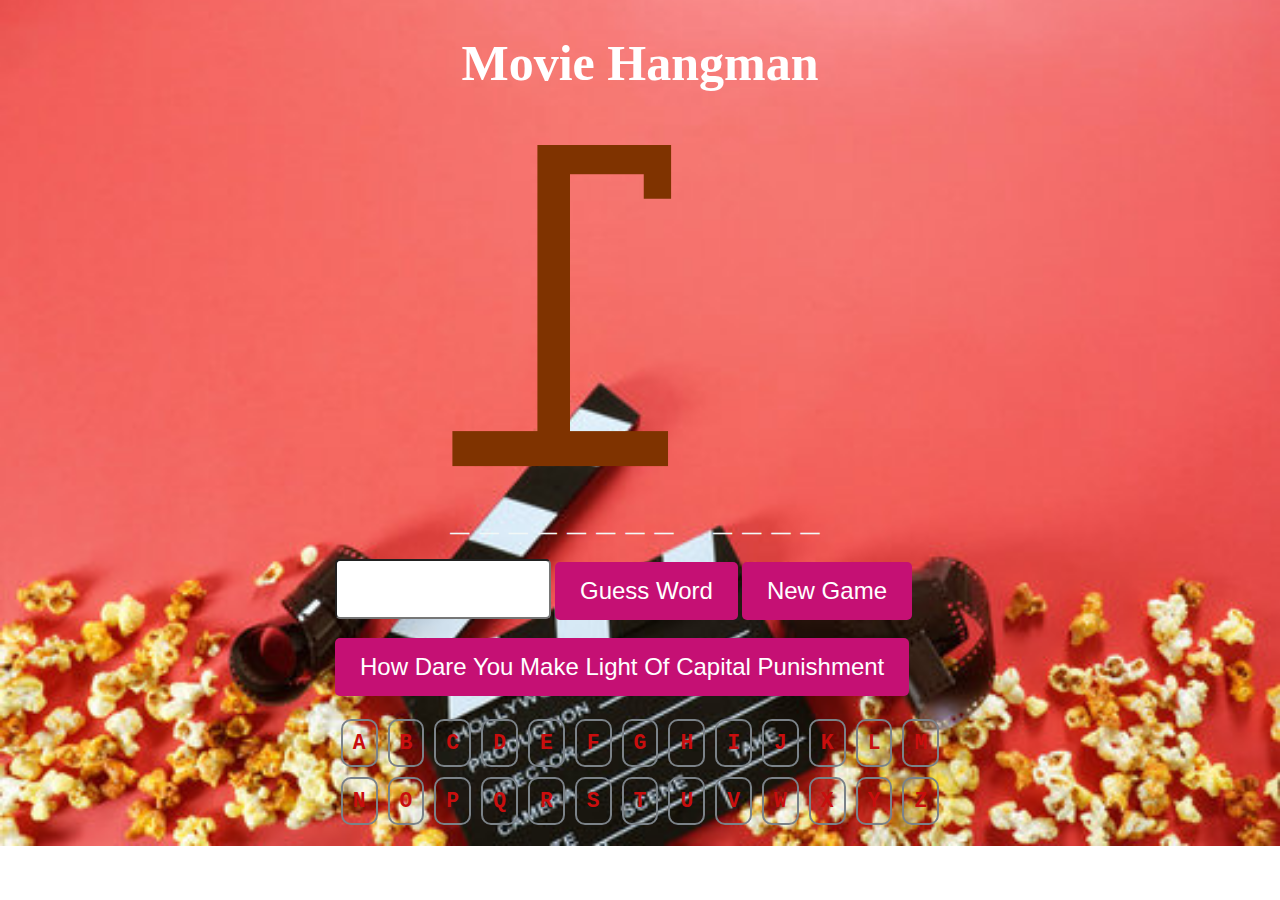
<file: hangman/index.html>
<!DOCTYPE html>
<html>
  <head>
    <title>Movie Hangman</title>
    <link rel="stylesheet" href="style.css">
    <link rel="shortcut icon" 
          href="https://mitchum.blog/wp-content/uploads/2019/05/favicon.png" />
  </head>
  <body>
    <main>
      <h1>Movie Hangman</h1>
      <div id="gallows">
        <img style="padding-left: 70px" id="hangmanImage" src="images/hangman1.png">
      </div>
      <div id="word"></div>
      <br>
      <div id="controls">
        <input type="text" id="guessBox">
        <button id="guessWordButton" class="button" onclick="guessWord( game )">Guess Word</button>
        <button id="newGameButton" class="button" onclick="newGame();">New Game</button>
        <br>
        <br>
        <form action="https://mitchum.blog/sorry-for-offending-subscribe/">
          <button class="button">How Dare You Make Light Of Capital Punishment</button>
        </form>
      </div>
      <br>
      <div id="guesses"></div>
    </main>   
   <script src="script.js"></script>
  </body>
</html>
</file>
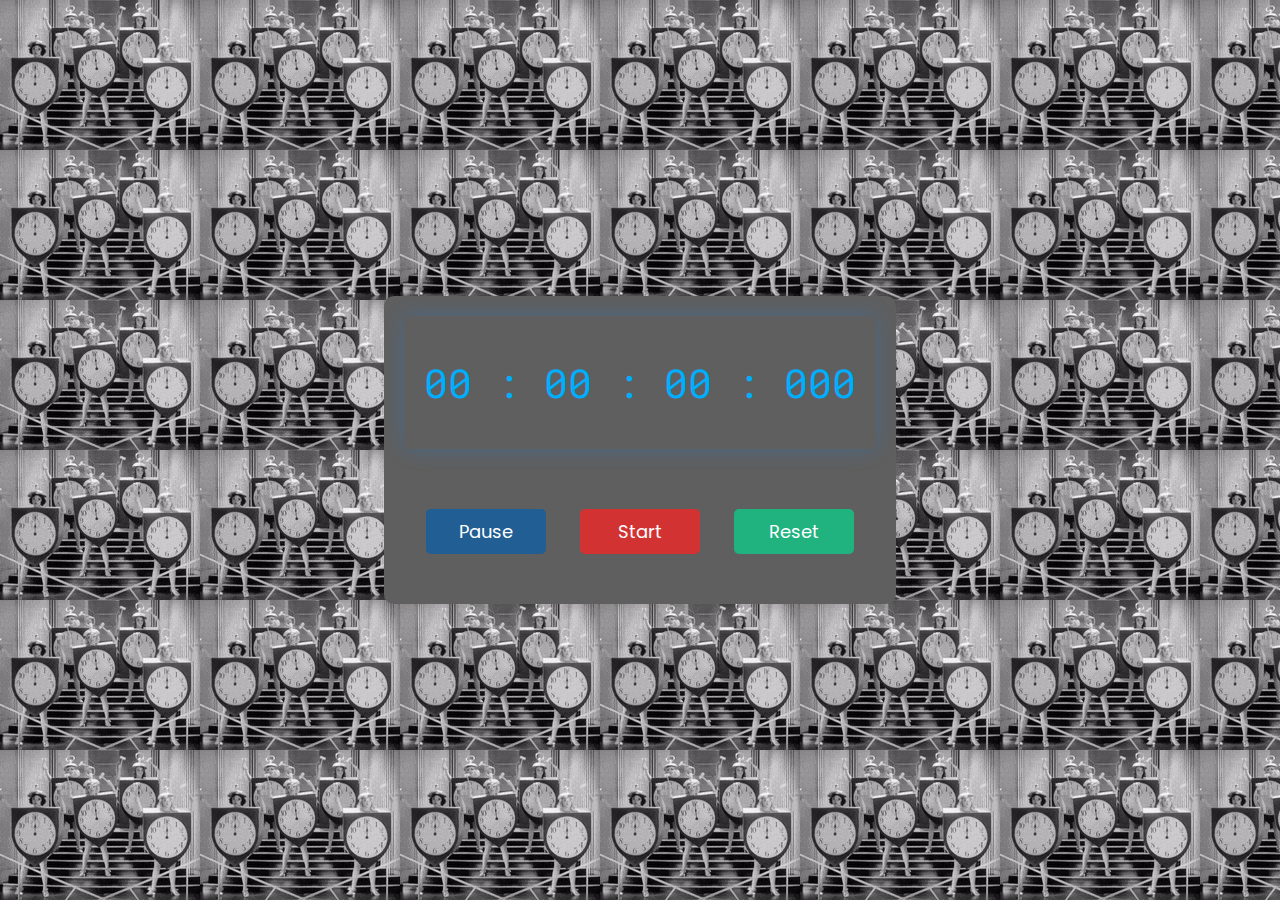
<file: StopWatch/index.html>
<!DOCTYPE html>
<!-- Design by foolishdeveloper.com -->
<html lang="en">
<head>
    <title>javascript simple stopwatch</title>
    <!--Google Font-->
    <link rel="preconnect" href="https://fonts.gstatic.com">
    <link href="https://fonts.googleapis.com/css2?family=Poppins:wght@600&family=Roboto+Mono:wght@700&display=swap" rel="stylesheet">
    <!--Stylesheet-->
    
    <link rel="stylesheet" href="style.css">
    <style media="screen"> </style>
</head>
<body>
    <div class="container">
        <div class="timerDisplay">
            00 : 00 : 00 : 000
        </div>
        <div class="buttons">
            <button id="pauseTimer">Pause</button>
            <button id="startTimer">Start</button>
            <button id="resetTimer">Reset</button>
        </div>
    </div>
 <script src="index.js"></script>
</body>
</html>
</file>
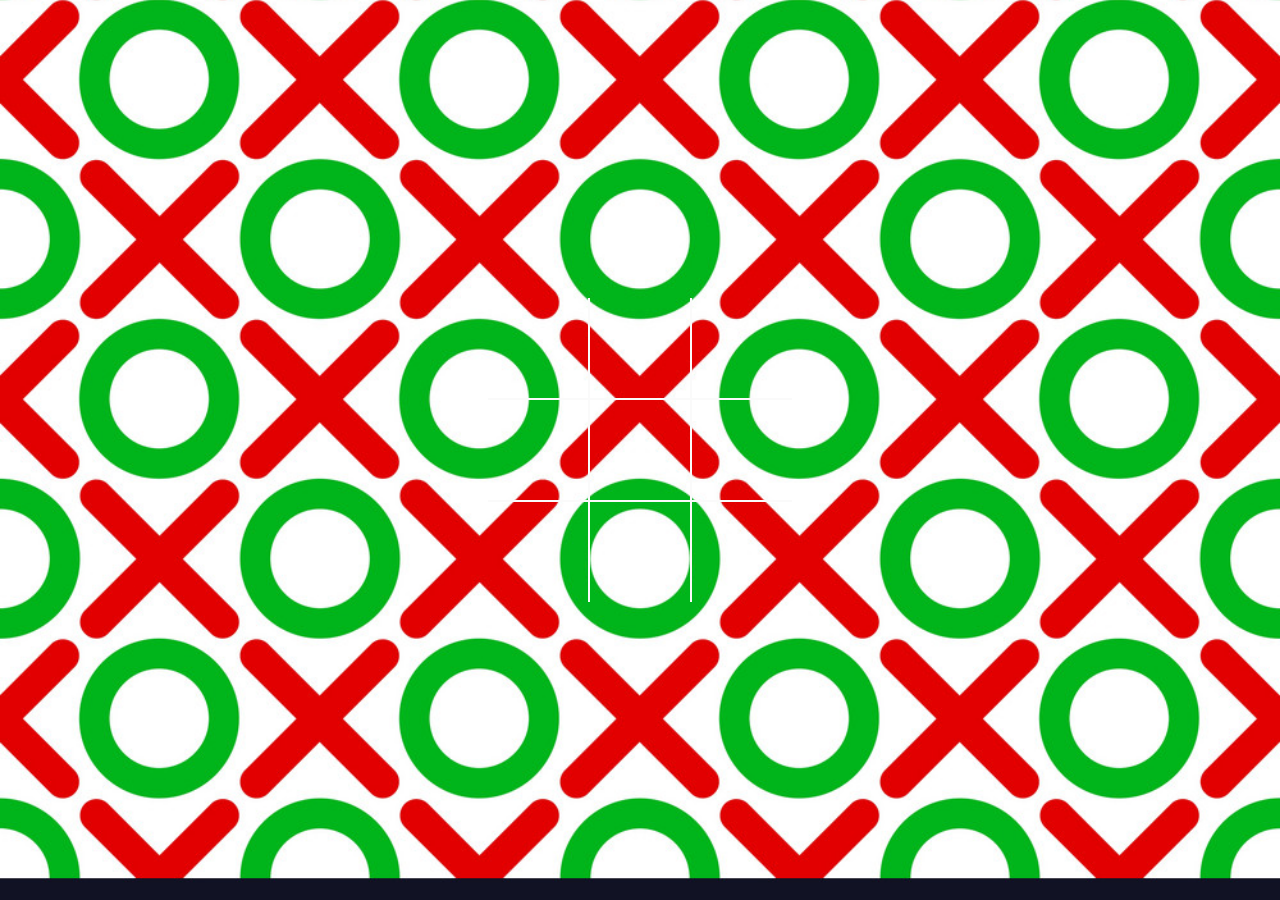
<file: TicTacProject/index.html>
<!DOCTYPE html>
<html lang="en">
<head>
  <meta charset="UTF-8">
  <meta name="viewport" content="width=device-width, initial-scale=1.0">
  <meta http-equiv="X-UA-Compatible" content="ie=edge">
  <link rel="stylesheet" href="style.css">
  <script src="index.js" defer></script>
  <title>TicTacToe</title>
</head>
<body>
  <div class="board" id="board">
    <div class="cell" data-cell></div>
    <div class="cell" data-cell></div>
    <div class="cell" data-cell></div>
    <div class="cell" data-cell></div>
    <div class="cell" data-cell></div>
    <div class="cell" data-cell></div>
    <div class="cell" data-cell></div>
    <div class="cell" data-cell></div>
    <div class="cell" data-cell></div>
  </div>
  <div class="winning-message" id="winningMessage">
    <div data-winning-message-text></div>
    <button id="restartButton">Restart</button>
  </div>
</body>
</html>
</file>
<file: hangman/style.css>
body {
    background-image: url("images/back.jpg");
    background-repeat: no-repeat, repeat;
    background-position: center;
    background-size: cover;
}

main {
    max-width: 610px;
    margin: auto;
}

h1 {
    font-size: 50px;
    text-align: center;
    color: rgb(255, 255, 255);
}

.win {
    color: white;
    background-color: green;
}

.loss {
    color: white;
    background-color: rgb(89, 14, 14);
}

#word {
    letter-spacing: 10px;
    text-align: center;
    font-size: 24pt;
    color: rgb(242, 248, 247);
    font-weight: bold;
    font-family: "Courier New", Courier, monospace
}

#guesses {
    text-align: center;
    font-size: 16pt;
    color: rgb(201, 14, 14);
    font-weight: bold;
    font-family: "Courier New", Courier, monospace
}

.guess {
    padding: 10px;
    display: inline-block;
    border: 2px solid rgb(123, 130, 136);
    border-radius: 10px;
    margin: 5px;
    cursor: pointer;
}

#guessBox {
    height: 50px;
    border-radius: 5px;
    padding-top: 5px;
    font-size: 18pt;
    width: 200px;
    padding-left: 10px;
}

.button {
    display: inline-block;
    padding: 15px 25px;
    font-size: 24px;
    cursor: pointer;
    text-align: center;
    text-decoration: none;
    outline: none;
    color: rgb(255, 255, 255);
    background-color: rgb(197, 16, 116);
    border: none;
    border-radius: 5px;
}

.button:hover {
    background-color: rgb(55, 169, 107)
}

.button:active {
    background-color: rgb(224, 224, 139);
    box-shadow: 0 5px #666;
    transform: translateY(4px);
}
img {
    padding-left: 70px;

}
</file>
<file: StopWatch/style.css>
*:before,
*:after{
    padding: 0;
    margin: 0;
    box-sizing: border-box;
}
body{
  background: #448aff;
  background-image: url(back.gif);
}
.container{
    background-color: #5f5f5f;
    width: 40%;
    min-width: 500px;
    position: absolute;
    transform: translate(-50%,-50%);
    top: 50%;
    left: 50%;
    padding: 20px 0;
    padding-bottom: 50px;
    border-radius: 10px;
}
.timerDisplay{
    position: relative;
    width: 92%;
    background: #5f5f5f;
    left: 4%;
    padding: 40px 0;
    font-family: 'Roboto mono',monospace;
    color: #00aeff;
    font-size: 40px;
    display: flex;
    align-items: center;
    justify-content: space-around;
    border-radius: 5px;
    box-shadow: 0 0 20px rgba(0,139,253,0.25);
}
.buttons{
    width: 90%;
    margin: 60px auto 0 auto;
    display: flex;
    justify-content: space-around;
}
.buttons button{
    width: 120px;
    height: 45px;
    background-color: #205e94;
    color: #ffffff;
    border: none;
    font-family: 'Poppins',sans-serif;
    font-size: 18px;
    border-radius: 5px;
    cursor: pointer;
    outline: none;
}
.buttons button:nth-last-child(2){
  background-color: #d23332;
}
.buttons button:nth-last-child(1){
  background-color: #20b380;
}
</file>
<file: TicTacProject/style.css>
:root {
	--cell-size: 100px;
	--color: #2bff00; /* for hover */
	--color-set: #ff0000; /* when set */
	--l: 10px; /* X line-width */
}
body {
    margin: 0;
    background-image: url("back.jpg");
    background-repeat: no-repeat, repeat;
    background-position: center;
    background-size: cover;
}

.board {
	width: 100vw;
	height: 100vh;
	display: grid;
	justify-content: center;
	align-content: center;
	justify-items: center;
	align-items: center;
	grid-template-columns: repeat(3, auto)
}
.cell {
	width: var(--cell-size);
	height: var(--cell-size);
	border: 1px solid rgb(250, 250, 250);
	display: flex;
	justify-content: center;
	align-items: center;
	position: relative;
	cursor: pointer;
}
/* remove border for edges */
.cell:nth-child(1), .cell:nth-child(2), .cell:nth-child(3) {
	border-top: none;
}

.cell:nth-child(1), .cell:nth-child(4), .cell:nth-child(7) {
	border-left: none;
}

.cell:nth-child(3), .cell:nth-child(6), .cell:nth-child(9) {
	border-right: none;
}

.cell:nth-child(7), .cell:nth-child(8), .cell:nth-child(9) {
	border-bottom: none;
}
.cell.x, .cell.circle {
	cursor: not-allowed;
}
/* for cross */
.board.x .cell:not(.circle):not(.x):hover {
	background: linear-gradient(to top right, transparent calc(50% - var(--l) / 2), var(--color) calc(50% - var(--l) / 2) calc(50% + var(--l) / 2), transparent calc(50% + var(--l) / 2)),
				linear-gradient(to bottom right, transparent calc(50% - var(--l) / 2), var(--color) calc(50% - var(--l) / 2) calc(50% + var(--l) / 2), transparent calc(50% + var(--l) / 2));
	background-size: 80% 80%;
	background-repeat: no-repeat;
	background-position: center;
}
/* for cross (set) */
.cell:not(.circle).x {
	background: linear-gradient(to top right, transparent calc(50% - var(--l) / 2), var(--color-set) calc(50% - var(--l) / 2) calc(50% + var(--l) / 2), transparent calc(50% + var(--l) / 2)),
				linear-gradient(to bottom right, transparent calc(50% - var(--l) / 2), var(--color-set) calc(50% - var(--l) / 2) calc(50% + var(--l) / 2), transparent calc(50% + var(--l) / 2));
	background-size: 80% 80%;
	background-repeat: no-repeat;
	background-position: center;
}
/* for circle */
.board.circle .cell:not(.circle):not(.x):hover {	
	background: radial-gradient(var(--color) 60%, transparent 60%);
}

/* for circle (set) */
.cell:not(.x).circle {
	background: radial-gradient(var(--color-set) 60%, transparent 60%);
}

.winning-message {
	display: none;
	position: fixed;
	top: 0;
	left: 0;
	right: 0;
	bottom: 0;
	background-color: var(--color-set);
	justify-content: center;
	align-items: center;
	color: rgb(150, 1, 1);
	font-size: 5rem;
	font-family: 'Courier New', Courier, monospace;
	flex-direction: column;
}

.winning-message button {
	border-radius: 10px;
	font-size: 3rem;
	background-color: white;
	border: 1px solid var(--color-set);
	padding: .25em .5em;
	cursor: pointer;
}

.winning-message button:hover {
	background-color: var(--color-set);
	color: rgb(0, 0, 0);
	border-color: rgb(0, 0, 0);
}

.winning-message.show {
	display: flex;
}
</file>
